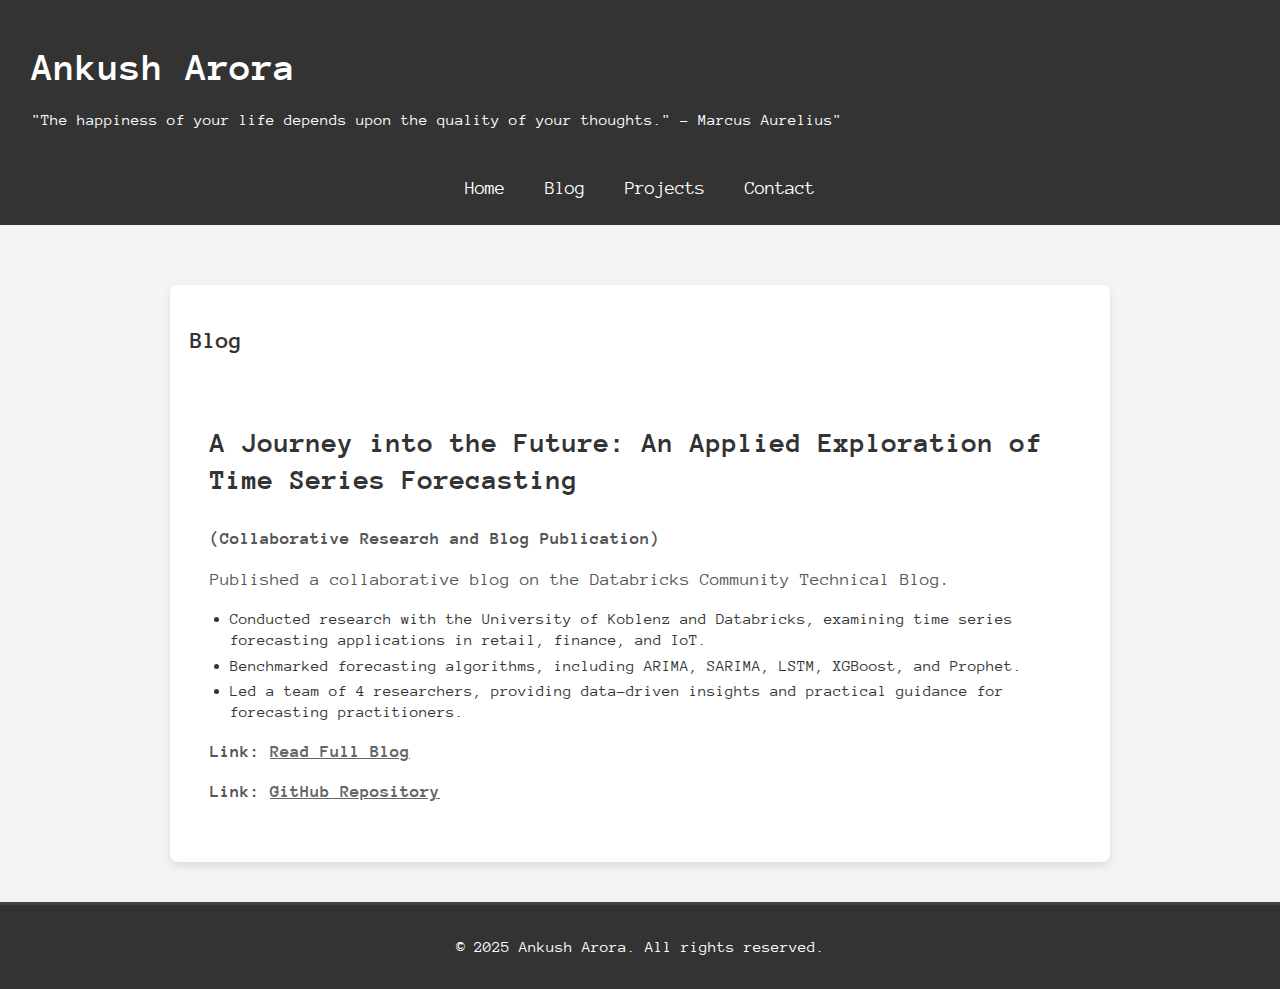
<file: blog.html>
<!DOCTYPE html>
<html lang="en">
<head>
    <meta charset="UTF-8">
    <meta name="viewport" content="width=device-width, initial-scale=1.0">
    <title>Blog | Ankush Arora</title>
    <link rel="stylesheet" href="css/styles.css">
    <link href="https://fonts.googleapis.com/css2?family=Anonymous+Pro&display=swap" rel="stylesheet">
</head>
<body>

    <header>
        <h1>Ankush Arora</h1>
        <p class="quote">"The happiness of your life depends upon the quality of your thoughts." – Marcus Aurelius"</p> 
        <nav>
            <ul>
                <li><a href="index.html">Home</a></li>
                <li><a href="blog.html">Blog</a></li>
                <li><a href="projects.html">Projects</a></li>
                <li><a href="contact.html">Contact</a></li>
            </ul>
        </nav>
    </header>

    <section id="blog">
        <h2>Blog</h2>

        <article class="blog-post">
            <h3>A Journey into the Future: An Applied Exploration of Time Series Forecasting</h3>
            <p><strong>(Collaborative Research and Blog Publication)</strong></p>
            <p>Published a collaborative blog on the Databricks Community Technical Blog.</p>
            <ul>
                <li>Conducted research with the University of Koblenz and Databricks, examining time series forecasting applications in retail, finance, and IoT.</li>
                <li>Benchmarked forecasting algorithms, including ARIMA, SARIMA, LSTM, XGBoost, and Prophet.</li>
                <li>Led a team of 4 researchers, providing data-driven insights and practical guidance for forecasting practitioners.</li>
            </ul>
            <p><strong>Link:</strong> <a href="https://community.databricks.com/t5/technical-blog/a-journey-into-the-future-an-applied-exploration-of-time-series/ba-p/55494" target="_blank">Read Full Blog</a></p>
            <p><strong>Link:</strong> <a href="https://github.com/ankusharora23/Time-Series-Forecasting" target="_blank">GitHub Repository</a></p>
        </article>

    </section>

    <footer>
        <p>&copy; 2025 Ankush Arora. All rights reserved.</p>
    </footer>

</body>
</html>
</file>
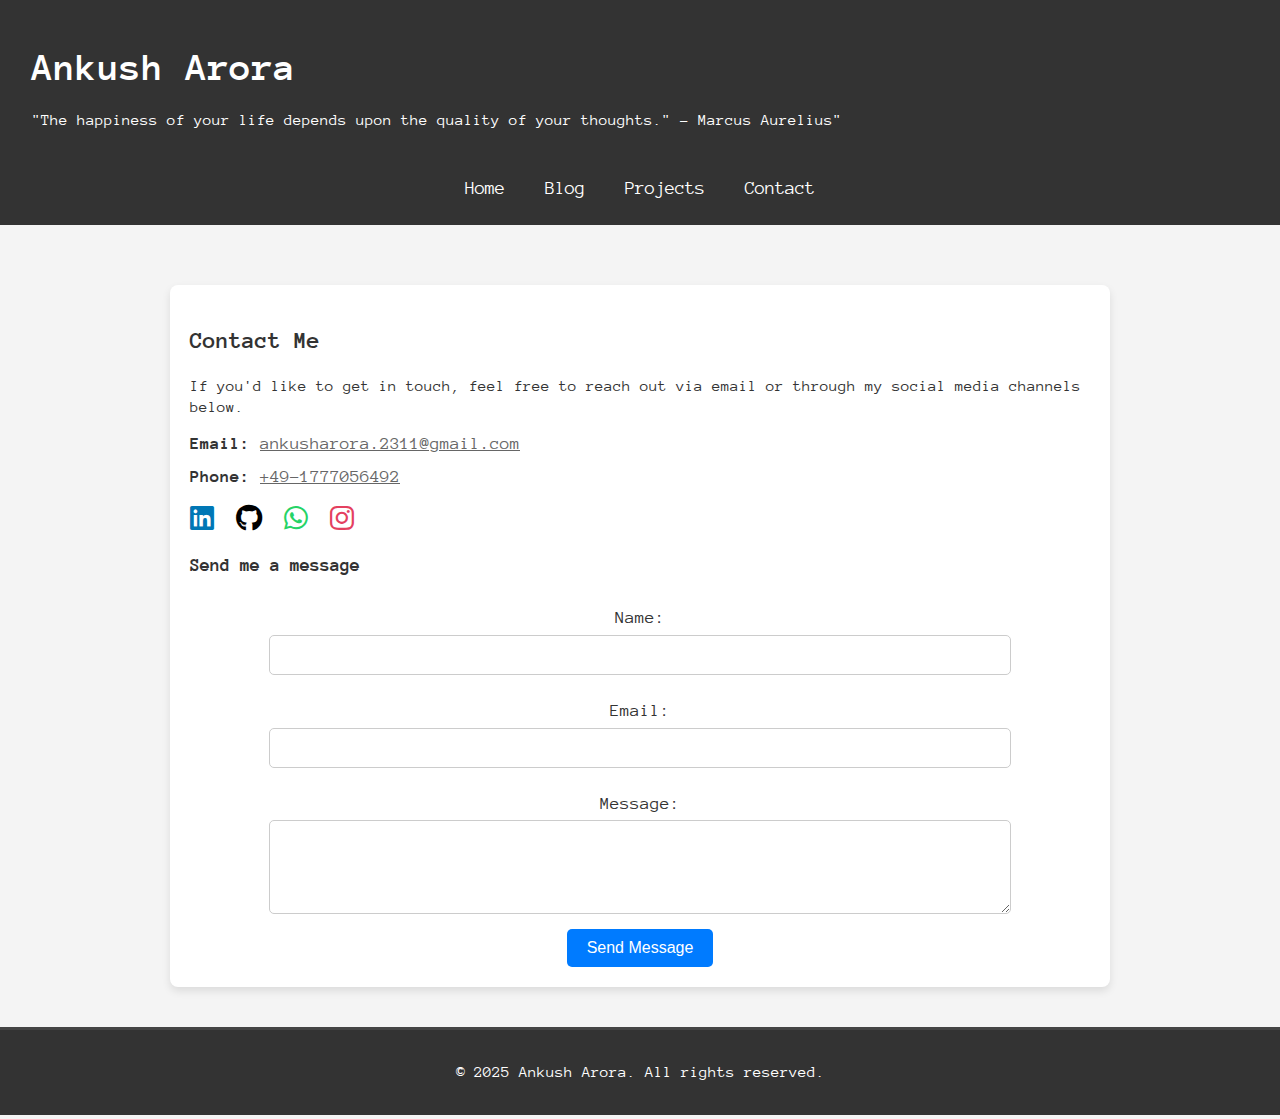
<file: contact.html>
<!DOCTYPE html>
<html lang="en">
<head>
    <meta charset="UTF-8">
    <meta name="viewport" content="width=device-width, initial-scale=1.0">
    <title>Contact | Ankush Arora</title>
    <link rel="stylesheet" href="https://cdnjs.cloudflare.com/ajax/libs/font-awesome/6.0.0/css/all.min.css">
    <link rel="stylesheet" href="css/styles.css">
    <link href="https://fonts.googleapis.com/css2?family=Anonymous+Pro&display=swap" rel="stylesheet">
</head>
<body>

    <header>
        <h1>Ankush Arora</h1>
        <p class="quote">"The happiness of your life depends upon the quality of your thoughts." – Marcus Aurelius"</p> 
        <nav>
            <ul>
                <li><a href="index.html">Home</a></li>
                <li><a href="blog.html">Blog</a></li>
                <li><a href="projects.html">Projects</a></li>
                <li><a href="contact.html">Contact</a></li>
            </ul>
        </nav>
    </header>

    <section id="contact">
        <h2>Contact Me</h2>
        
        <p>If you'd like to get in touch, feel free to reach out via email or through my social media channels below.</p>

        <div class="contact-info">
            <p><strong>Email:</strong> <a href="mailto:ankusharora.2311@gmail.com">ankusharora.2311@gmail.com</a></p>
            <p><strong>Phone:</strong> <a href="tel:+491777056492">+49-1777056492</a></p>

        </div>
        <div class="social-links-contact">
            <a href="https://www.linkedin.com/in/ankusharora23/" target="_blank" class="linkedin">
                <i class="fa-brands fa-linkedin"></i>
            </a>
            <a href="https://github.com/ankusharora23" target="_blank" class="github">
                <i class="fa-brands fa-github"></i>
            </a>
            <a href="https://wa.me/491777056492" target="_blank" class="whatsapp">
                <i class="fa-brands fa-whatsapp"></i>
            </a>
            <a href="https://www.instagram.com/ankkush.arora" target="_blank" class="instagram">
                <i class="fa-brands fa-instagram"></i>
            </a>
        </div>
        

        <h3>Send me a message</h3>
        <form action="mailto:ankusharora.2311@gmail.com" method="post" enctype="text/plain">
            <label for="name">Name:</label>
            <input type="text" id="name" name="name" required>

            <label for="email">Email:</label>
            <input type="email" id="email" name="email" required>

            <label for="message">Message:</label>
            <textarea id="message" name="message" rows="4" required></textarea>

            <button type="submit">Send Message</button>
        </form>
    </section>

    <footer>
        <p>&copy; 2025 Ankush Arora. All rights reserved.</p>
    </footer>

</body>
</html>
</file>
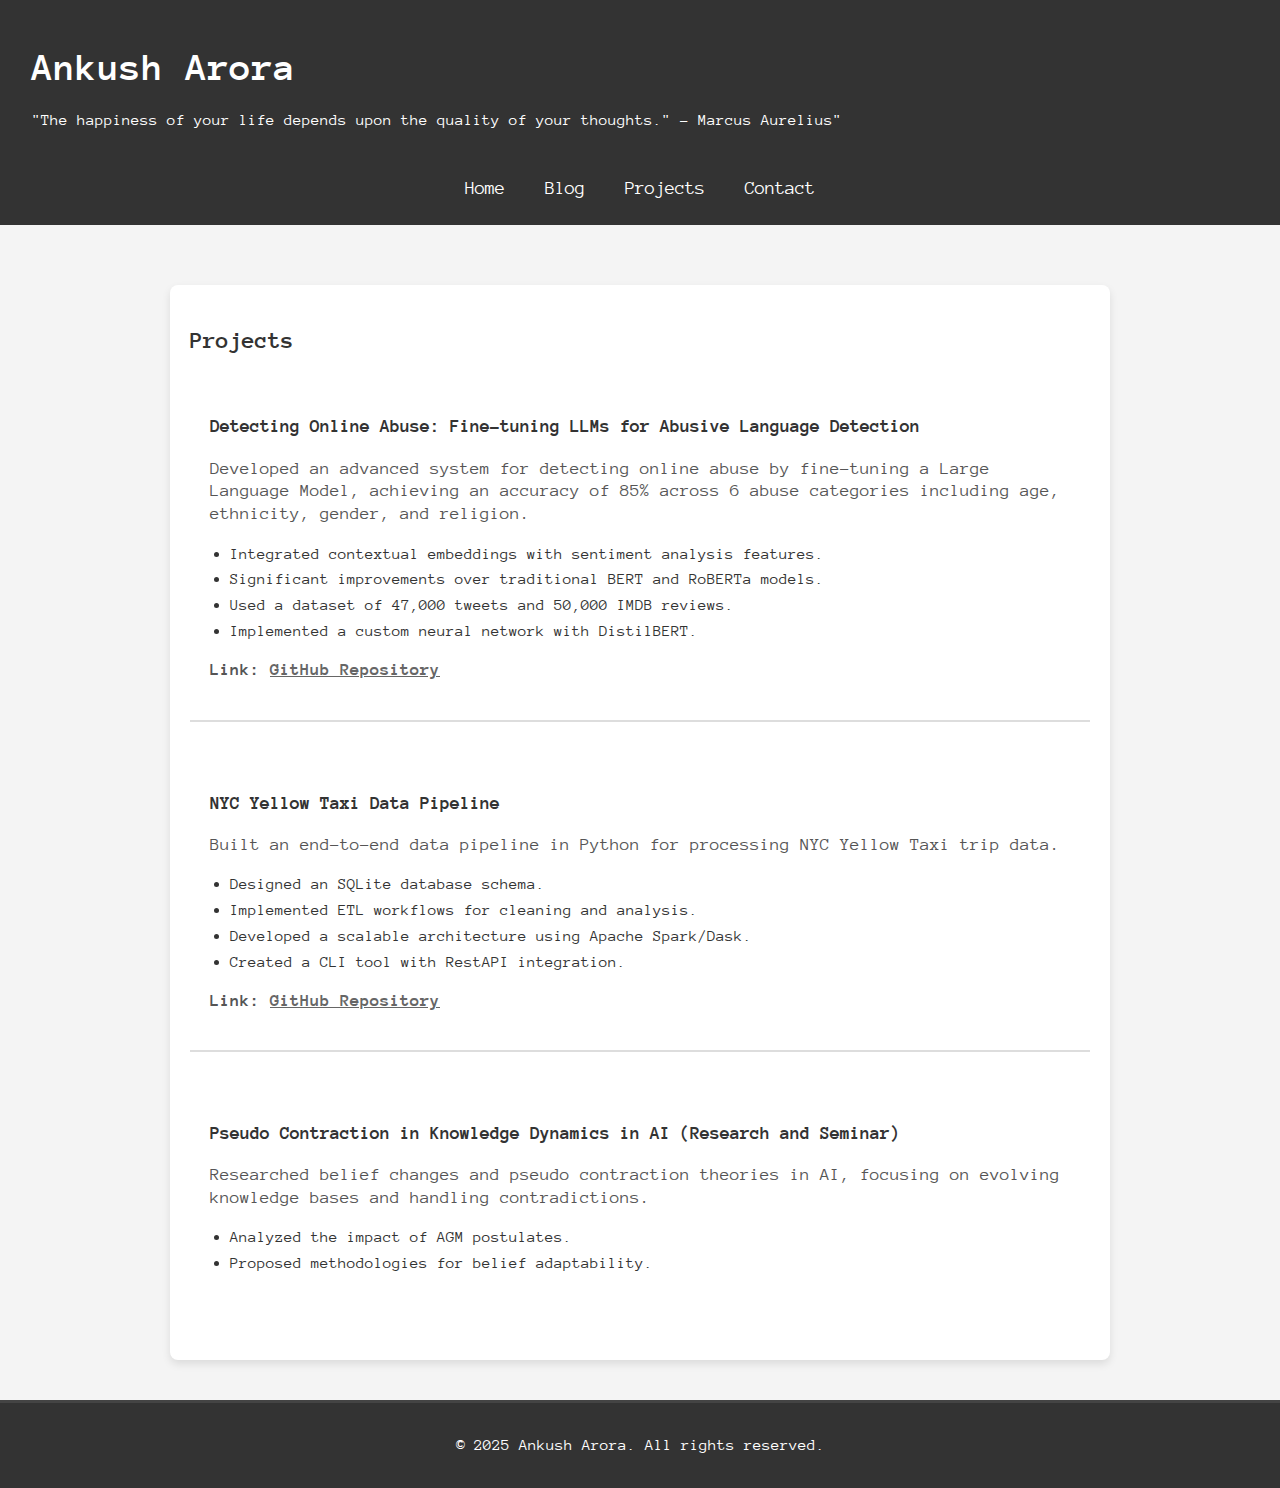
<file: projects.html>
<!DOCTYPE html>
<html lang="en">
<head>
    <meta charset="UTF-8">
    <meta name="viewport" content="width=device-width, initial-scale=1.0">
    <title>Projects | Ankush Arora</title>
    <link rel="stylesheet" href="css/styles.css">
    <link href="https://fonts.googleapis.com/css2?family=Anonymous+Pro&display=swap" rel="stylesheet">
</head>
<body>

    <header>
        <h1>Ankush Arora</h1>
        <p class="quote">"The happiness of your life depends upon the quality of your thoughts." – Marcus Aurelius"</p> 
        <nav>
            <ul>
                <li><a href="index.html">Home</a></li>
                <li><a href="blog.html">Blog</a></li>
                <li><a href="projects.html">Projects</a></li>
                <li><a href="contact.html">Contact</a></li>
            </ul>
        </nav>
    </header>

    <section id="projects">
        <h2>Projects</h2>

        <div class="project">
            <h3>Detecting Online Abuse: Fine-tuning LLMs for Abusive Language Detection</h3>
            <p>Developed an advanced system for detecting online abuse by fine-tuning a Large Language Model, achieving an accuracy of 85% across 6 abuse categories including age, ethnicity, gender, and religion.</p>
            <ul>
                <li>Integrated contextual embeddings with sentiment analysis features.</li>
                <li>Significant improvements over traditional BERT and RoBERTa models.</li>
                <li>Used a dataset of 47,000 tweets and 50,000 IMDB reviews.</li>
                <li>Implemented a custom neural network with DistilBERT.</li>
            </ul>
            <p><strong>Link:</strong> <a href="https://github.com/ankusharora23/online-abuse-detection" target="_blank">GitHub Repository</a></p>
        </div>

        <div class="project">
            <h3>NYC Yellow Taxi Data Pipeline</h3>
            <p>Built an end-to-end data pipeline in Python for processing NYC Yellow Taxi trip data.</p>
            <ul>
                <li>Designed an SQLite database schema.</li>
                <li>Implemented ETL workflows for cleaning and analysis.</li>
                <li>Developed a scalable architecture using Apache Spark/Dask.</li>
                <li>Created a CLI tool with RestAPI integration.</li>
            </ul>
            <p><strong>Link:</strong> <a href="https://github.com/ankusharora23/yellow-taxi-data-analysis" target="_blank">GitHub Repository</a></p>
        </div>

        <div class="project">
            <h3>Pseudo Contraction in Knowledge Dynamics in AI (Research and Seminar)</h3>
            <p>Researched belief changes and pseudo contraction theories in AI, focusing on evolving knowledge bases and handling contradictions.</p>
            <ul>
                <li>Analyzed the impact of AGM postulates.</li>
                <li>Proposed methodologies for belief adaptability.</li>
            </ul>
        </div>
    </section>

    <footer>
        <p>&copy; 2025 Ankush Arora. All rights reserved.</p>
    </footer>

</body>
</html>
</file>
<file: css/styles.css>
/* Body styling */
body {
    font-family: 'Anonymous Pro', monospace;
    line-height: 1.3;
    background-color: #f4f4f4;
    color: #333;
    padding: 0;
    margin: 0;
    display: flex;
    flex-direction: column;
    min-height: 100vh;
}

/* Header: Name and Navigation */
header {
    background-color: #333;
    color: #fff;
    padding: 2rem;
    text-align: left;
    margin-bottom: 20px;
    padding-bottom: 0.5rem;  /* Add extra space at the bottom */
}

header h1 {
    font-size: 2.5rem;
    margin-bottom: 1px;
    margin-top: 10px;
}

nav {
    margin-top: 45px;  /* Add margin to push the nav down */
}


nav ul {
    list-style-type: none;
    padding: 0;
    display: flex;
    justify-content: center;
    gap: 20px;
}

nav ul li a {
    color: white;
    text-decoration: none;
    font-size: 1.2rem;
    display: inline-block;
    transition: transform 0.3s ease;  /* Smooth transition for movement */
}

/* Hover Effect for Navigation Links */
nav ul li a:hover {
    transform: translateY(-5px);
    text-decoration: none;  /* Moves the link slightly up on hover */
}

nav ul li {
    list-style-type: none;
    display: inline-block;
    margin: 0 10px;
}

/* Hero Section with Two Columns */
#hero {
    display: flex;
    justify-content: space-between;
    align-items: center;
    background-color: #fff;
    padding: 50px;
    margin-top: 0.1px;
    border-radius: 8px;
    box-shadow: 0 4px 8px rgba(0, 0, 0, 0.1);
}

/* Left Side: Introduction Text */
#hero .intro {
    flex: 1;
    padding-right: 300px;
}

#hero .intro h2 {
    font-size: 2rem;
    color: #333;
    margin-bottom: 10px;
    margin-top: 1px;
}

#hero .intro p {
    font-size: 1.2rem;
    color: #666;
}

/* Right Side: Image */
#hero .image img {
    max-width: 370px;
    border-radius: 0; /* Square Image */
    box-shadow: 6 10px 10px rgba(0, 0, 0, 0.1);
}

#hero .image p {
    font-size: 0.8rem;
    font-style: italic;
}

/* Footer */
footer {
    background-color: #333;
    color: white;
    text-align: center;
    padding: 1rem;
    margin-top: auto;
    border-top: 3px solid #444;
}

a {
    color: #666;
    text-decoration: underline; /*links in the content */
}

a:hover {
    text-decoration: underline;
}


/* Social Links */
.social-links {
    margin-top: 10px;
}

.social-links a {
    text-decoration: none;
    color: #333;  /* Default text color */
    font-size: 2.5rem;
    margin-right: 5px;
    display: inline-flex;
    align-items: center; /* Vertically center the icon and text */
    transition: transform 0.3s ease;
}

/* LinkedIn and GitHub Icon Colors */
.social-links a i.fa-linkedin {
    color: #0077b5;  /* LinkedIn original color */
}

.social-links a i.fa-github {
    color: #000000;  /* GitHub original color */
}

/* Hover Effect for Moving Icons */
.social-links a:hover {
    transform: translateY(-5px);  /* Moves the icon slightly up when hovered */
}

.social-links i {
    margin-right: 8px;
}

/* Style for Projects Section */
#projects {
    max-width: 900px;
    margin: 40px auto;
    padding: 20px;
    background: #fff;
    border-radius: 8px;
    box-shadow: 0px 4px 8px rgba(0, 0, 0, 0.1);
}

.project {
    margin-bottom: 30px;
    padding: 20px;
    border-bottom: 2px solid #ddd;
}

.project:last-child {
    border-bottom: none;
}

.project h2 {
    font-size: 1.8rem;
    color: #333;
}

.project p {
    font-size: 1.1rem;
    color: #555;
}

.project ul {
    list-style-type: disc;
    padding-left: 20px;
}

.project ul li {
    font-size: 1rem;
    margin-bottom: 5px;
}

.project a {
    color: #666;
    text-decoration: none;
    font-weight: bold;
    text-decoration: underline;
}

.project a:hover {
    text-decoration: underline;
}

/* Blog Section */
#blog {
    max-width: 900px;
    margin: 40px auto;
    padding: 20px;
    background: #fff;
    border-radius: 8px;
    box-shadow: 0px 4px 8px rgba(0, 0, 0, 0.1);
}

.blog-post {
    padding: 20px;
    border-bottom: 2px solid #ddd;
}

.blog-post:last-child {
    border-bottom: none;
}

.blog-post h3 {
    font-size: 1.8rem;
    color: #333;
}

.blog-post p {
    font-size: 1.1rem;
    color: #555;
}

.blog-post ul {
    list-style-type: disc;
    padding-left: 20px;
}

.blog-post ul li {
    font-size: 1rem;
    margin-bottom: 5px;
}

.blog-post a {
    color: #666;
    text-decoration: none;
    font-weight: bold;
    text-decoration: underline;
}

.blog-post a:hover {
    text-decoration: underline;
}

/* Contact Section */
#contact {
    max-width: 900px;
    margin: 40px auto;
    padding: 20px;
    background: #fff;
    border-radius: 8px;
    box-shadow: 0px 4px 8px rgba(0, 0, 0, 0.1);
    text-align: left;
}

.contact-info p {
    font-size: 1.1rem;
    margin: 10px 0;
}

.contact-info a {
    color: #666;
    text-decoration: underline;
}

.contact-info a:hover {
    text-decoration: underline;
}

/* Contact Form */
form {
    display: flex;
    flex-direction: column;
    align-items: center;
    margin-top: 20px;
}

form label {
    font-size: 1.1rem;
    margin: 10px 0 5px;
}

form input,
form textarea {
    width: 80%;
    padding: 10px;
    margin-bottom: 15px;
    border: 1px solid #ccc;
    border-radius: 5px;
    font-size: 1rem;
}

button {
    background-color: #007bff;
    color: white;
    padding: 10px 20px;
    border: none;
    border-radius: 5px;
    font-size: 1rem;
    cursor: pointer;
}

button:hover {
    background-color: #0056b3;
}

/* Social Links Contact */
.social-links-contact {
    margin-top: 10px;
}

.social-links-contact a {
    text-decoration: none;
    color: #333;  /* Default text color */
    font-size: 1.7rem;
    margin-right: 5px;
    margin-top: 5px;
    display: inline-flex;
    align-items: center; /* Vertically center the icon and text */
    transition: transform 0.3s ease;
}

/* Original Icon Colors */
.social-links-contact a i.fa-linkedin {
    color: #0077b5;  /* LinkedIn original color */
}

.social-links-contact a i.fa-github {
    color: #000000;  /* GitHub original color */
}

.social-links-contact a i.fa-whatsapp {
    color: #25d366;  /* Whatsapp original color */
}

.social-links-contact a i.fa-instagram {
    color: #E4405F;  /* Instagram original color */
}

/* Hover Effect for Moving Icons */
.social-links-contact a:hover {
    transform: translateY(-5px);  /* Moves the icon slightly up when hovered */
}

.social-links-contact i {
    margin-right: 8px;
}

/* Mobile responsive layout */
@media (max-width: 768px) {
    #hero {
        flex-direction: column;
        text-align: center;
    }

    #hero img {
        margin-top: 20px;
    }

    nav ul {
        flex-direction: column;
    }

    nav ul li {
        margin-bottom: 10px;
    }
}
</file>
